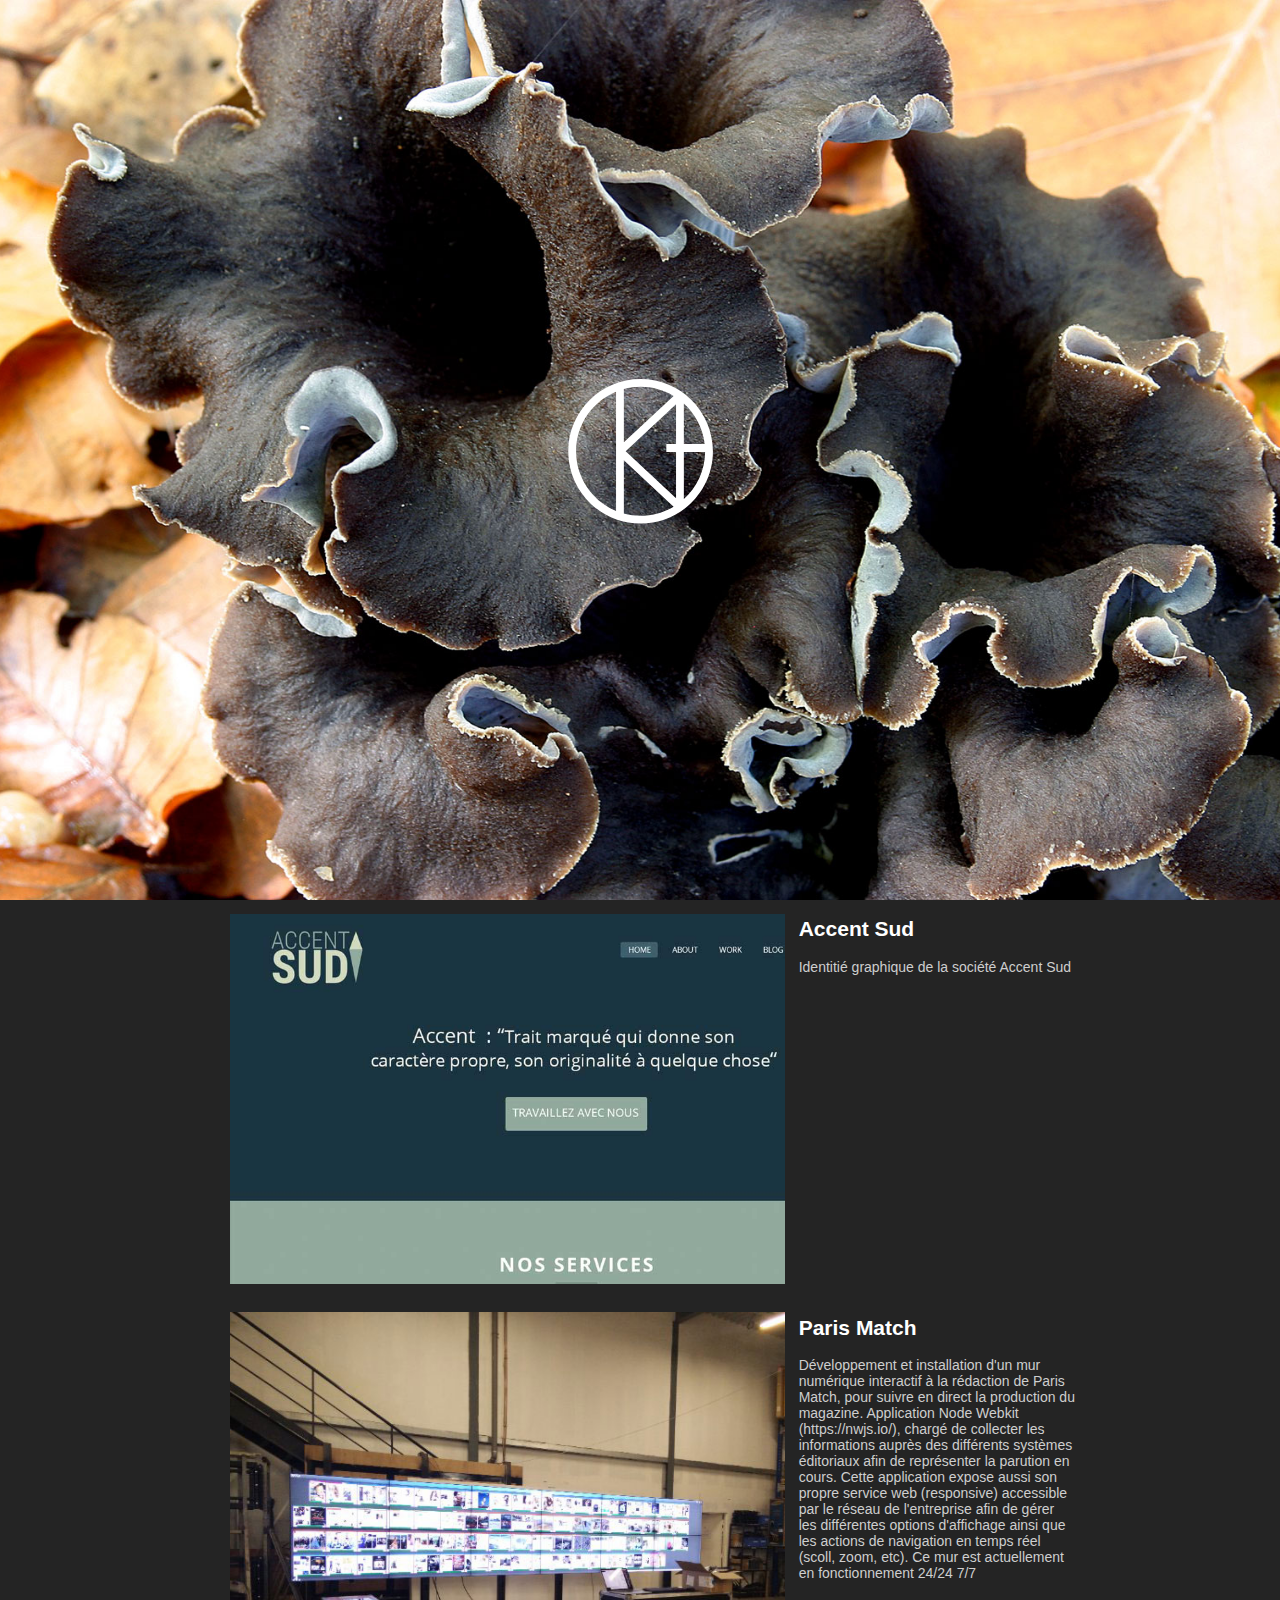
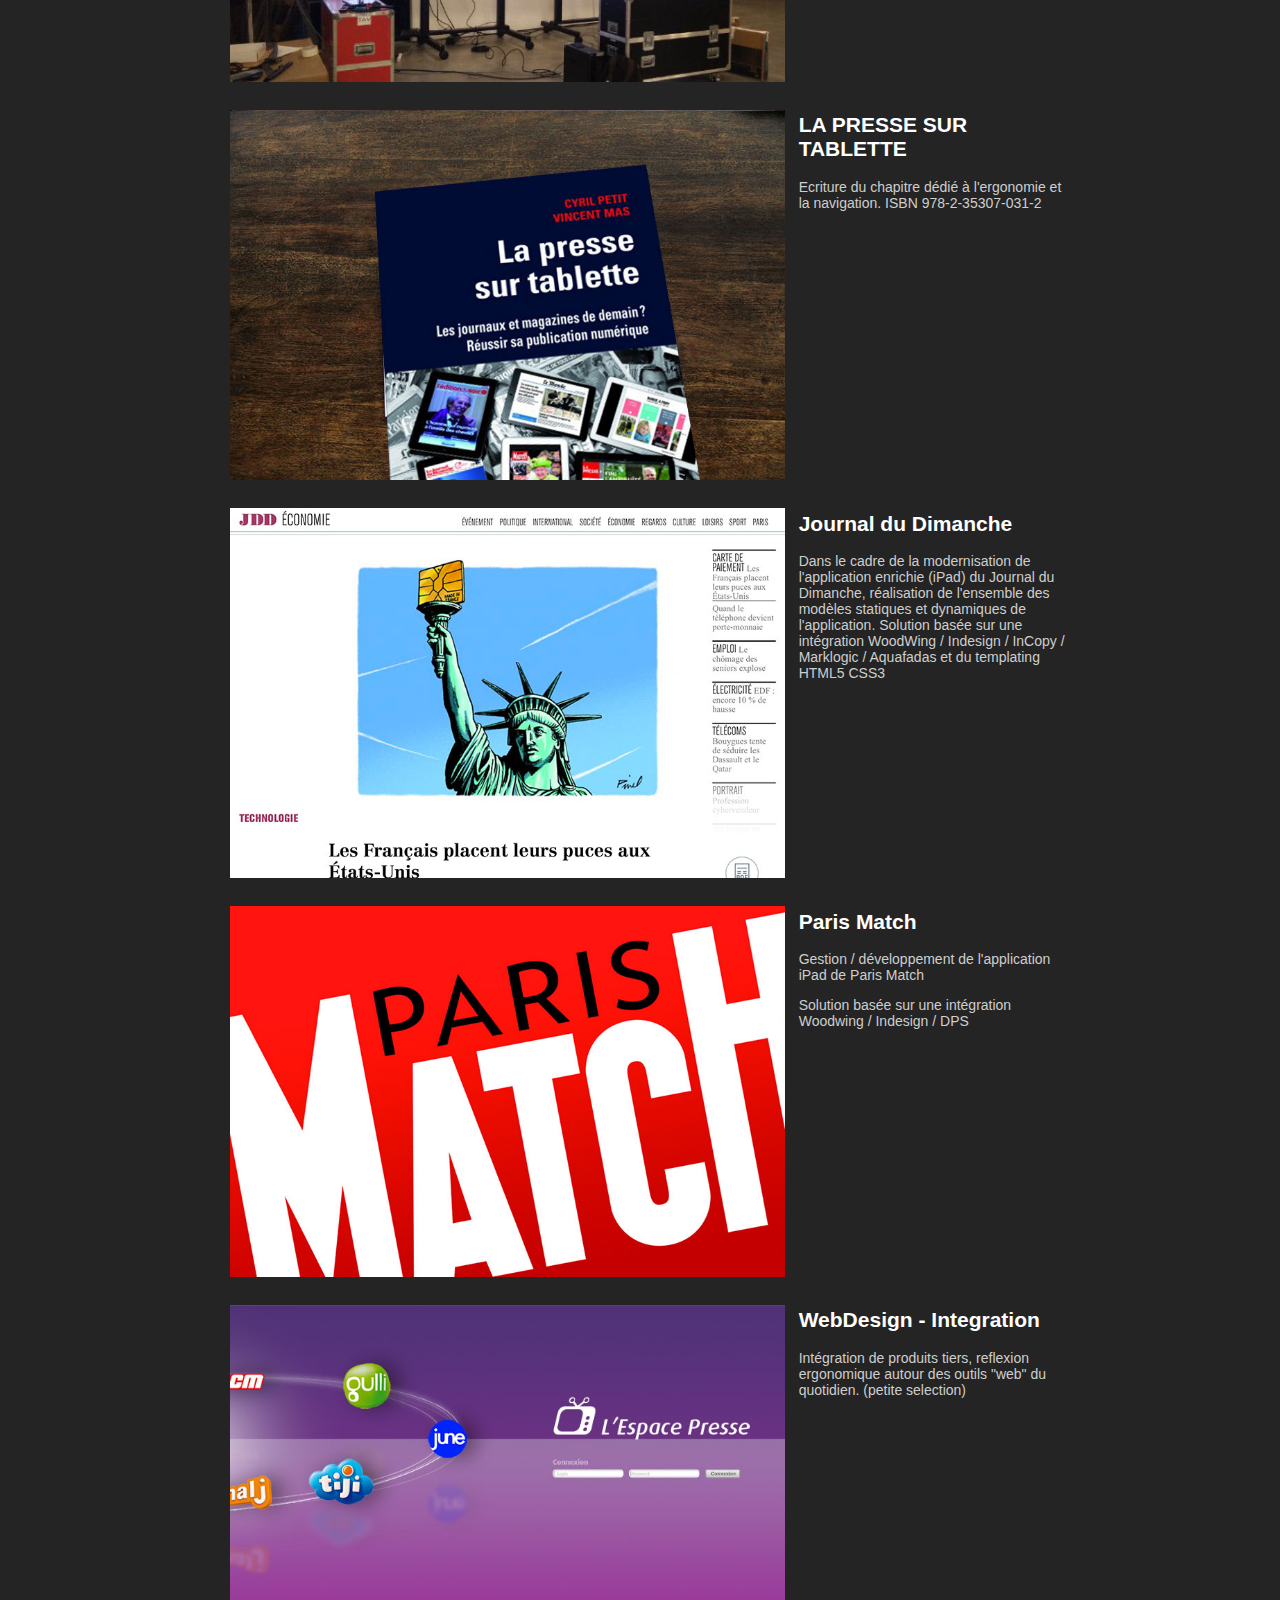
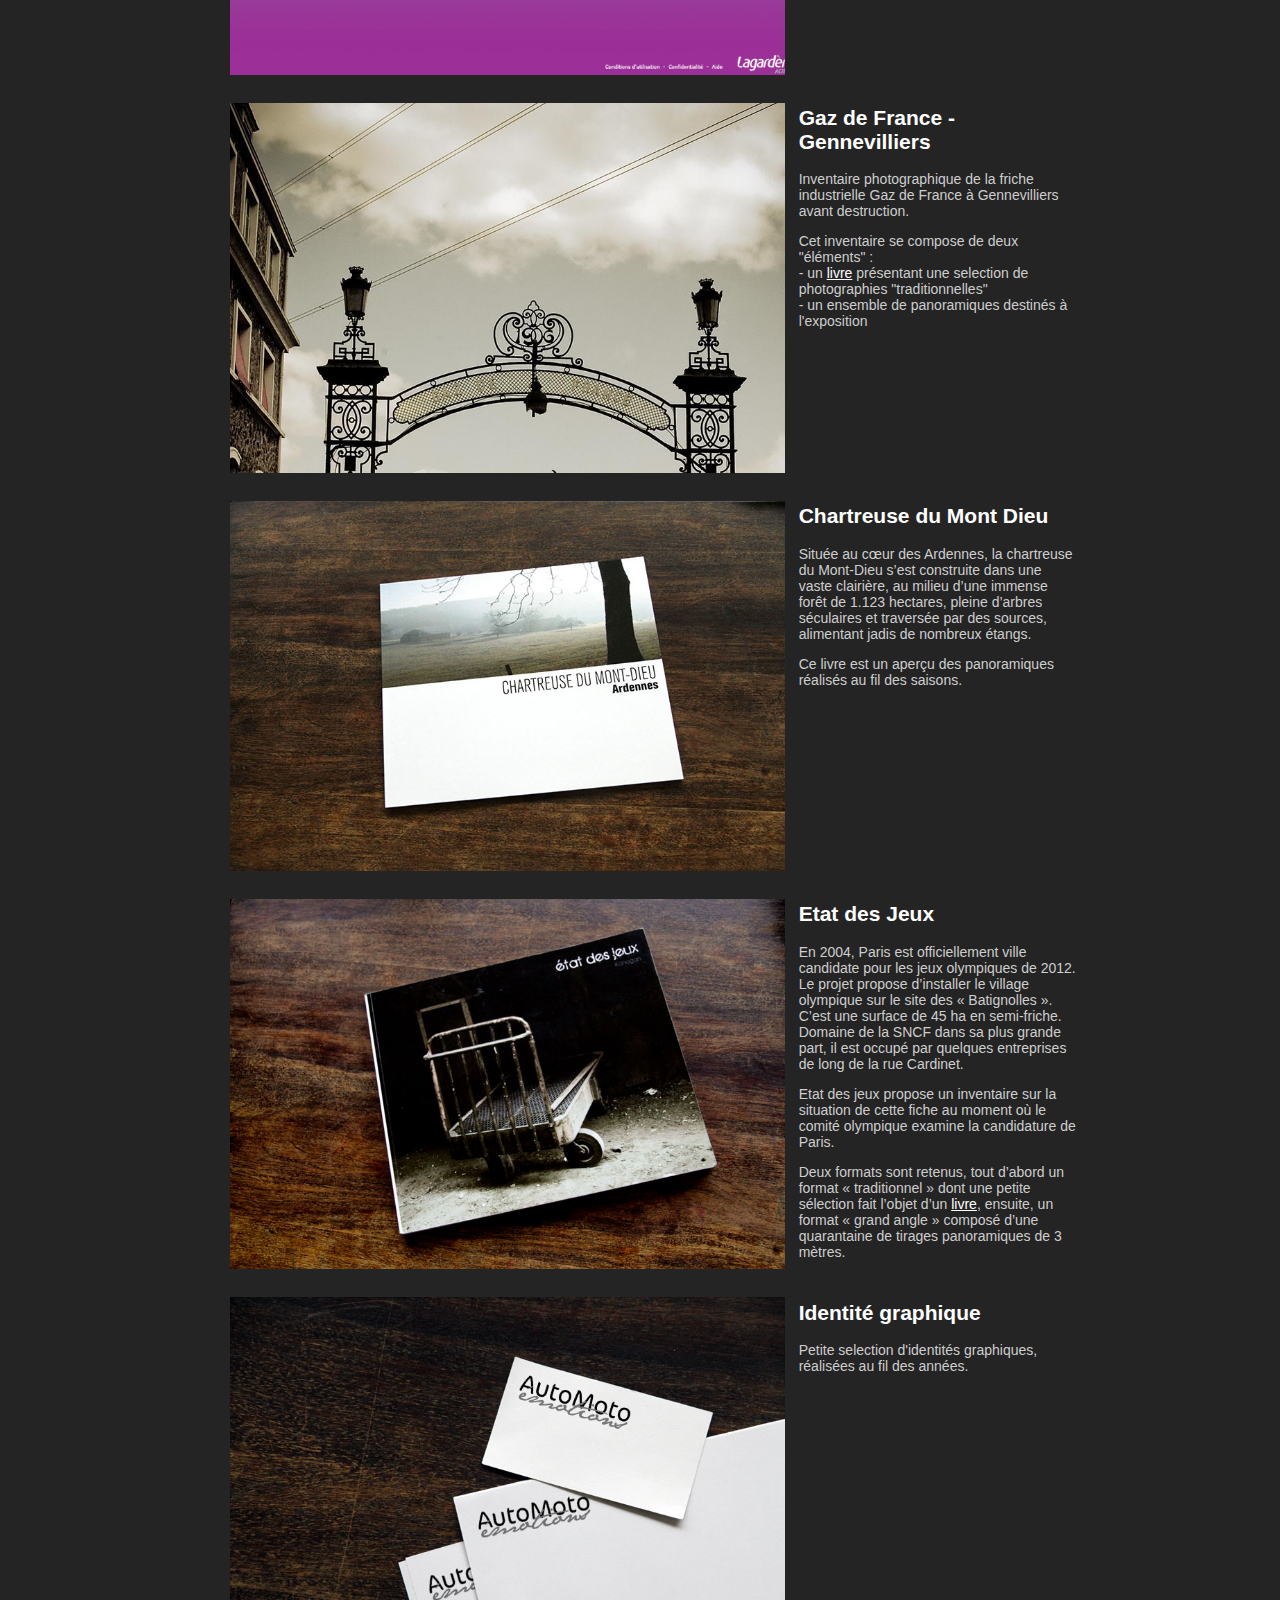
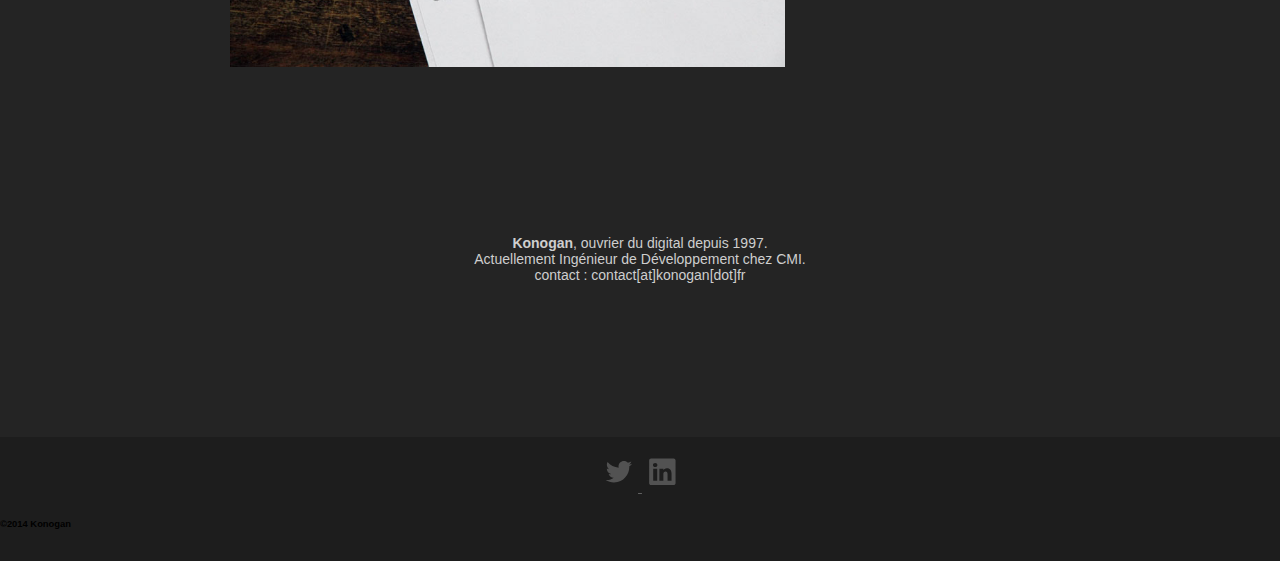
<file: index.html>
<html lang="fr">
  <head>
    <meta charset="UTF-8" />
    <meta
      content="width=device-width, initial-scale=1, maximum-scale=1"
      name="viewport"
    />
    <meta content="Konogan website" name="description" />
    <meta
      content="Graphic Designer, Illustrator, Illustration, Design, Branding, Identity, Logo,  Web Design, HTML5, CSS3, Digital Publishing, DPS, Aquafadas, Ville d'Avray, France"
      name="keywords"
    />
    <title>Konogan</title>
    <link href="imgs/favicon.ico" rel="shortcut icon" />
    <link href="css/konogan.css" media="all" rel="stylesheet" />
  </head>

  <body>
    <div class="header">
      <img src="imgs/logoPerso.svg" alt="logoPerso" title="LogoPerso" />
    </div>

    <div class="projets">
      <div class="projetcontainer">
        <ul>
          <li>
            <img alt="" src="imgs/portfolio/identite/accentsud.jpg" />
          </li>
          <li>
            <img alt="" src="imgs/portfolio/identite/accentsud2.jpg" />
          </li>
        </ul>
        <div>
          <h2>Accent Sud</h2>
          <p>Identitié graphique de la société Accent Sud</p>
        </div>
      </div>

      <div class="projetcontainer">
        <ul>
          <li>
            <img alt="" src="imgs/portfolio/mur/murnumerique.jpg" />
          </li>
        </ul>
        <div>
          <h2>Paris Match</h2>
          <p>
            Développement et installation d'un mur numérique interactif à la
            rédaction de Paris Match, pour suivre en direct la production du
            magazine. Application Node Webkit (https://nwjs.io/), chargé de
            collecter les informations auprès des différents systèmes éditoriaux
            afin de représenter la parution en cours. Cette application expose
            aussi son propre service web (responsive) accessible par le réseau
            de l'entreprise afin de gérer les différentes options d'affichage
            ainsi que les actions de navigation en temps réel (scoll, zoom,
            etc). Ce mur est actuellement en fonctionnement 24/24 7/7
          </p>
        </div>
      </div>

      <div class="projetcontainer">
        <ul>
          <li>
            <img
              alt=""
              src="imgs/portfolio/pressetablette/pressetablette.jpg"
            />
          </li>
        </ul>
        <div>
          <h2>LA PRESSE SUR TABLETTE</h2>
          <p>
            Ecriture du chapitre dédié à l'ergonomie et la navigation. ISBN
            978-2-35307-031-2
          </p>
        </div>
      </div>

      <div class="projetcontainer">
        <ul>
          <li>
            <img alt="" src="imgs/portfolio/jdd/capture.jpg" />
          </li>
          <li>
            <img alt="" src="imgs/portfolio/jdd/IMG_0093.jpg" />
          </li>
          <li>
            <img alt="" src="imgs/portfolio/jdd/IMG_0087.jpg" />
          </li>
          <li>
            <img alt="" src="imgs/portfolio/jdd/IMG_0088.jpg" />
          </li>
          <li>
            <img alt="" src="imgs/portfolio/jdd/IMG_0089.jpg" />
          </li>
          <li>
            <img alt="" src="imgs/portfolio/jdd/IMG_0090.jpg" />
          </li>
          <li>
            <img alt="" src="imgs/portfolio/jdd/IMG_0091.jpg" />
          </li>
          <li>
            <img alt="" src="imgs/portfolio/jdd/IMG_0092.jpg" />
          </li>
        </ul>
        <div>
          <h2>Journal du Dimanche</h2>
          <p>
            Dans le cadre de la modernisation de l'application enrichie (iPad)
            du Journal du Dimanche, réalisation de l'ensemble des modèles
            statiques et dynamiques de l'application. Solution basée sur une
            intégration WoodWing / Indesign / InCopy / Marklogic / Aquafadas et
            du templating HTML5 CSS3
          </p>
        </div>
      </div>

      <div class="projetcontainer">
        <ul>
          <li>
            <img alt="" src="imgs/portfolio/pm/IMG_0096.jpg" />
          </li>
          <li>
            <img alt="" src="imgs/portfolio/pm/IMG_0094.jpg" />
          </li>
          <li>
            <img alt="" src="imgs/portfolio/pm/IMG_0096.jpg" />
          </li>
        </ul>
        <div>
          <h2>Paris Match</h2>
          <p>Gestion / développement de l'application iPad de Paris Match</p>
          <p>Solution basée sur une intégration Woodwing / Indesign / DPS</p>
        </div>
      </div>

      <div class="projetcontainer">
        <ul>
          <li>
            <img alt="" src="imgs/portfolio/webdesign/EspacePresseDEF.jpg" />
          </li>
          <li>
            <img alt="" src="imgs/portfolio/webdesign/pixelle.jpg" />
          </li>
          <li>
            <img alt="" src="imgs/portfolio/webdesign/TVScore.jpg" />
          </li>
        </ul>
        <div>
          <h2>WebDesign - Integration</h2>
          <p>
            Intégration de produits tiers, reflexion ergonomique autour des
            outils "web" du quotidien. (petite selection)
          </p>
        </div>
      </div>

      <div class="projetcontainer">
        <ul>
          <li>
            <img alt="" src="imgs/portfolio/gdf/gdf-1.jpg" />
          </li>
          <li>
            <img alt="" src="imgs/portfolio/gdf/20040522-IMG_7333.jpg" />
          </li>
          <li>
            <img alt="" src="imgs/portfolio/gdf/20040522-IMG_7356.jpg" />
          </li>
          <li>
            <img alt="" src="imgs/portfolio/gdf/20040522-IMG_7387.jpg" />
          </li>
          <li>
            <img alt="" src="imgs/portfolio/gdf/20040522-IMG_7390.jpg" />
          </li>
          <li>
            <img alt="" src="imgs/portfolio/gdf/20040606-IMG_7876.jpg" />
          </li>
          <li>
            <img alt="" src="imgs/portfolio/gdf/20040606-IMG_7881.jpg" />
          </li>
          <li>
            <img alt="" src="imgs/portfolio/gdf/20040606-IMG_7897.jpg" />
          </li>
          <li>
            <img alt="" src="imgs/portfolio/gdf/20040606-IMG_7917.jpg" />
          </li>
        </ul>
        <div>
          <h2>Gaz de France - Gennevilliers</h2>
          <p>
            Inventaire photographique de la friche industrielle Gaz de France à
            Gennevilliers avant destruction.
          </p>
          <p>
            Cet inventaire se compose de deux "éléments" : <br />
            - un
            <a
              href="https://www.blurb.fr/b/411765-etat-des-jeux"
              target="_blank"
              >livre</a
            >
            présentant une selection de photographies "traditionnelles" <br />
            - un ensemble de panoramiques destinés à l'exposition
          </p>
        </div>
      </div>

      <div class="projetcontainer">
        <ul>
          <li>
            <img alt="" src="imgs/portfolio/chartreuse/c-1.jpg" />
          </li>
        </ul>
        <div>
          <h2>Chartreuse du Mont Dieu</h2>
          <p>
            Située au cœur des Ardennes, la chartreuse du Mont-Dieu s’est
            construite dans une vaste clairière, au milieu d’une immense forêt
            de 1.123 hectares, pleine d’arbres séculaires et traversée par des
            sources, alimentant jadis de nombreux étangs.
          </p>
          <p>
            Ce livre est un aperçu des panoramiques réalisés au fil des saisons.
          </p>
        </div>
      </div>

      <div class="projetcontainer">
        <ul>
          <li>
            <img alt="" src="imgs/portfolio/edj/edj-1.jpg" />
          </li>
          <li>
            <img alt="" src="imgs/portfolio/edj/IMG_6877.JPG" />
          </li>
          <li>
            <img alt="" src="imgs/portfolio/edj/IMG_6880.JPG" />
          </li>
          <li>
            <img alt="" src="imgs/portfolio/edj/IMG_6918.JPG" />
          </li>
        </ul>
        <div>
          <h2>Etat des Jeux</h2>
          <p>
            En 2004, Paris est officiellement ville candidate pour les jeux
            olympiques de 2012. Le projet propose d’installer le village
            olympique sur le site des « Batignolles ». C’est une surface de 45
            ha en semi-friche. Domaine de la SNCF dans sa plus grande part, il
            est occupé par quelques entreprises de long de la rue Cardinet.
          </p>
          <p>
            Etat des jeux propose un inventaire sur la situation de cette fiche
            au moment où le comité olympique examine la candidature de Paris.
          </p>
          <p>
            Deux formats sont retenus, tout d’abord un format « traditionnel »
            dont une petite sélection fait l’objet d’un
            <a
              href="https://www.blurb.fr/b/411765-etat-des-jeux"
              target="_blank"
              >livre</a
            >, ensuite, un format « grand angle » composé d’une quarantaine de
            tirages panoramiques de 3 mètres.
          </p>
        </div>
      </div>

      <div class="projetcontainer">
        <ul>
          <li>
            <img alt="" src="imgs/portfolio/identite/ame.jpg" />
          </li>
          <li>
            <img alt="" src="imgs/portfolio/identite/airs.jpg" />
          </li>
          <li>
            <img alt="" src="imgs/portfolio/identite/ckzone.jpg" />
          </li>
          <li>
            <img alt="" src="imgs/portfolio/identite/krystena.jpg" />
          </li>
          <li>
            <img alt="" src="imgs/portfolio/identite/lesondujour.jpg" />
          </li>
          <li>
            <img alt="" src="imgs/portfolio/identite/presseliberte.jpg" />
          </li>
          <li>
            <img alt="" src="imgs/portfolio/identite/rce.jpg" />
          </li>
        </ul>
        <div>
          <h2>Identité graphique</h2>
          <p>
            Petite selection d'identités graphiques, réalisées au fil des
            années.
          </p>
        </div>
      </div>
    </div>

    <div id="about">
      <div id="aboutfill">
        <div class="cbout">
          <p>
            <b>Konogan</b>, ouvrier du digital depuis 1997.<br />
            Actuellement Ingénieur de Développement chez CMI.<br />
            contact : contact[at]konogan[dot]fr
          </p>
        </div>
      </div>
    </div>

    <div id="footer">
      <div id="iconwrap">
        <a href="https://www.twitter.com/konogan" target="_blank">
          <img alt="" class="icon" src="imgs/1twitter.svg" />
        </a>
        <a href="https://www.linkedin.com/in/konogan" target="_blank">
          <img alt="" class="icon" src="imgs/1in.svg" />
        </a>
      </div>
      <h6>©2014 Konogan</h6>
    </div>
    <script src="js/konogan.js" type="application/javascript"></script>
    <script
      async
      src="https://www.googletagmanager.com/gtag/js?id=UA-974260-11"
    ></script>
    <script>
      window.dataLayer = window.dataLayer || [];
      function gtag() {
        dataLayer.push(arguments);
      }
      gtag("js", new Date());
      gtag("config", "UA-974260-11");
    </script>
  </body>
</html>
</file>
<file: css/konogan.css>
@charset "UTF-8";

html, body {
    height: 100%;
    width: 100%;
}

body {
	margin: 0;
}

html { 
	-webkit-font-smoothing: antialiased;
    background-color: #FFF;
    font-family: sans-serif;
    font-size: 14px;
}

img {
    border-style: none
}

img a {
    border-style: none
}

/* Header */ 

.header {
	height: 100vh;
    width: 100%;
    background-attachment: fixed;
    background-color: #242424;
    background-image: url("../imgs/background.jpg");
    background-position: top center;
    background-repeat: no-repeat;
    margin:0;
    padding: 0;
    background-size: cover;
    -moz-background-size: cover;
    -webkit-background-size: cover;
    display: flex;
    justify-content: center;
    align-items: center;
}

/* Projects */

.projets {
    background-color: #242424;
    display: flex;
    flex-direction: column;
}

h2,a, a:visited {
    color: #FFFFFF;
}

.projetcontainer {
    width: 900px;
    margin: 0 auto;
    display: flex;
    color: #CECECE;
}

.projetcontainer div {
    flex: 1;
    padding: 0 1em;
}

ul {
    flex: 2;
    width: 70%;
    list-style: none;
}

ul li img {
    width: 100%;
}


/* About */
#about {
    height: auto;
    width: 100%;
    background-attachment: fixed;
    background-color: #242424;
    background-image: url("../imgs/aboutbkg.jpg");
    background-position: center center;
    background-repeat: no-repeat;
    margin:0;
    padding: 0;
    background-size: 100% 100%;
    -webkit-background-size: 100% 100%;
}

#aboutfill {
    background-color: rgba(36, 36, 36, 0.6);
    margin: 0 auto;
    height: auto;
    text-align: center;
    padding: 10em;
    color: #CECECE;
}

/* Footer */

#iconwrap {
    width: 195px;
    height: 40px;
    padding: 5px 0 5px 0;
    margin: 0 auto;
    text-align:center;
}

#footer img {
    width: 40px;

}

#iconwrap a {
    opacity: .3;
}

#iconwrap a:hover {
    opacity: .8;
}


#footer {
    height: auto;
    width: 100%;
    background-color: #1d1d1d;
    padding: 10px 0 10px 0;
}

/*Media Queries*/

@media (min-width: 600px) and (max-width: 1024px) {

    .header {
        height: 768px;
        -webkit-background-size: 1024px 768px;
    }

    .projetcontainer {
        width: 600px;
        height: auto;
        padding: 75px 0 0 0;
    }

    .about {
        max-width:600px;
    }

    
}

@media (min-width: 0px) and (max-width: 599px) {

    .header {
        height: 500px;
        -webkit-background-size: auto 500px;
    }
    
   .about{
        background-position:bottom center;
        -webkit-background-size: 500px auto;
    }

    .projetcontainer {
        width: 100%;
        padding: 2em;
        flex-direction: column;
    }

    .projets {
        padding: 75px 0 0 0;

    }


    .projetcontainer div {
        flex: 1;
        padding: 0 0 5em 0;
    }

    ul {
        flex: 1;
        list-style: none;
    }

}
</file>
